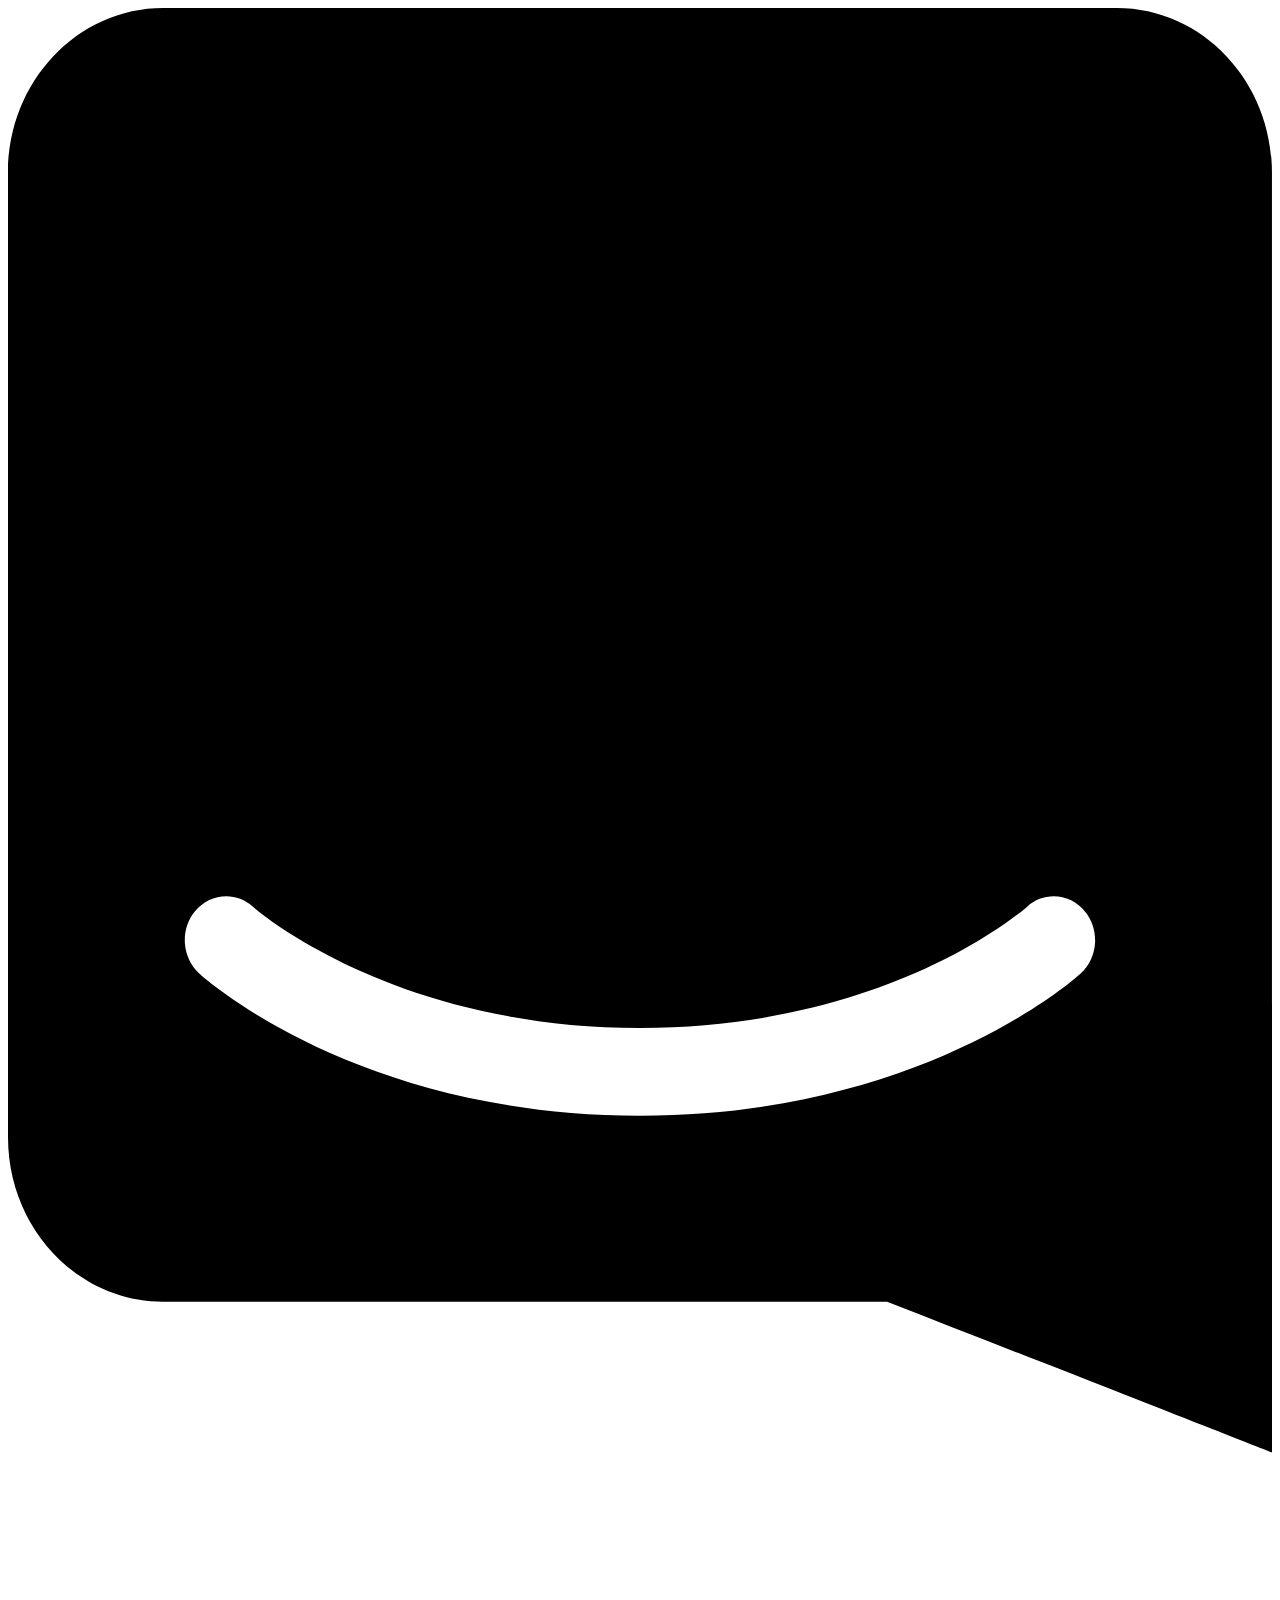
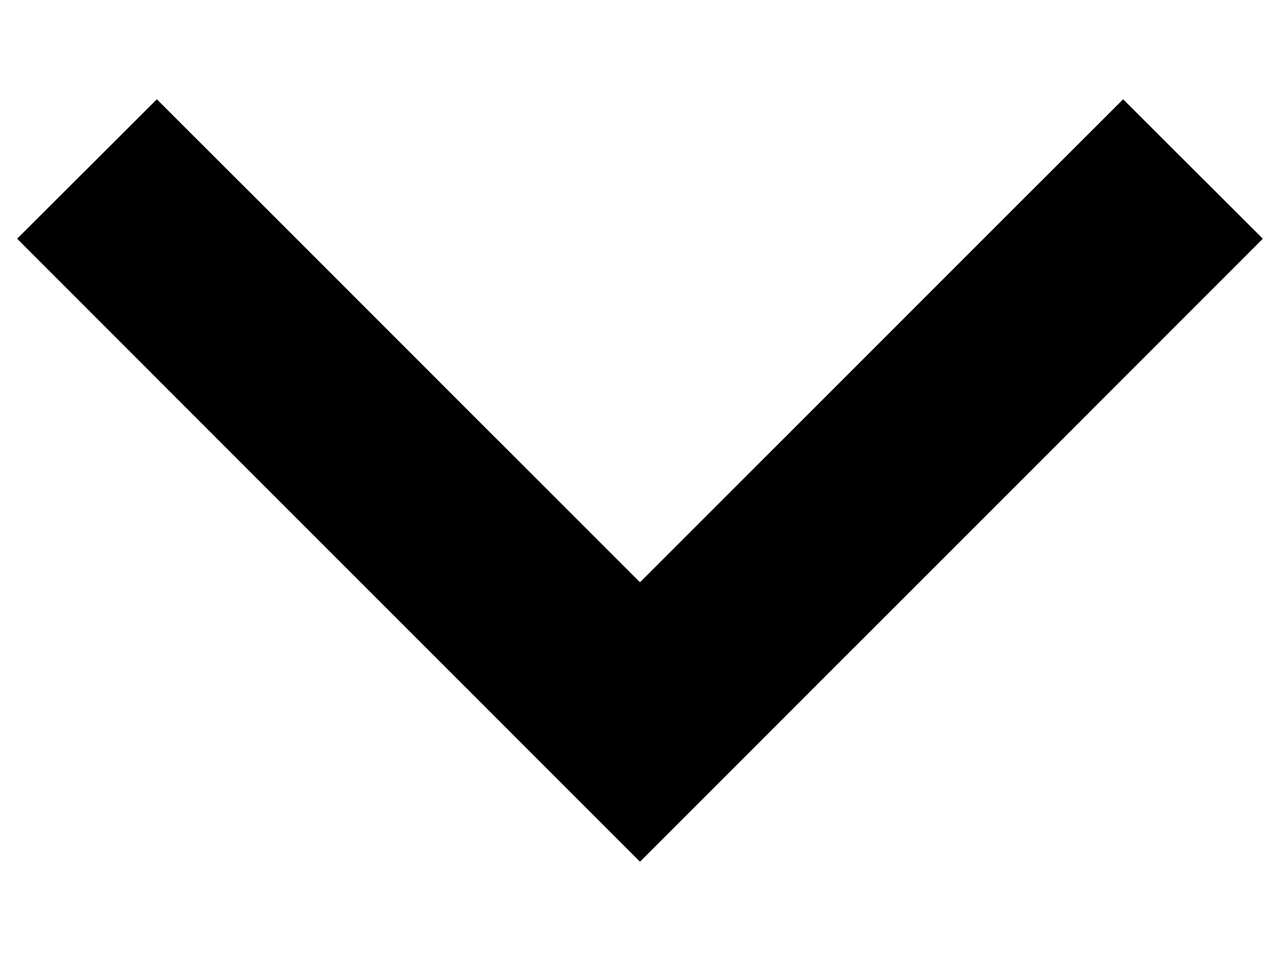
<file: img/long_line_files/saved_resource(1).html>
<!-- saved from url=(0011)about:blank -->
<html lang="en"><head><meta http-equiv="Content-Type" content="text/html; charset=UTF-8">
      <title>Intercom Live Chat</title>
      <!--<base target="_parent">--><base href="." target="_parent">
    <style data-emotion="intercom-global"></style><style data-emotion="intercom"></style></head>
    <body id="intercom-container-body" dir="ltr" class="">
      <div id="intercom-container" class="intercom-namespace" role="main" aria-live="polite"><div tabindex="-1" role="region"><div class="intercom-launcher  intercom-12otgi2 e2ujk8f0" aria-label="Open Intercom Messenger" role="button" tabindex="0"><div class="intercom-2warx6 e2ujk8f1"><svg focusable="false" aria-hidden="true" viewBox="0 0 28 32"><path d="M28,32 C28,32 23.2863266,30.1450667 19.4727818,28.6592 L3.43749107,28.6592 C1.53921989,28.6592 0,27.0272 0,25.0144 L0,3.6448 C0,1.632 1.53921989,0 3.43749107,0 L24.5615088,0 C26.45978,0 27.9989999,1.632 27.9989999,3.6448 L27.9989999,22.0490667 L28,22.0490667 L28,32 Z M23.8614088,20.0181333 C23.5309223,19.6105242 22.9540812,19.5633836 22.5692242,19.9125333 C22.5392199,19.9392 19.5537934,22.5941333 13.9989999,22.5941333 C8.51321617,22.5941333 5.48178311,19.9584 5.4277754,19.9104 C5.04295119,19.5629428 4.46760991,19.6105095 4.13759108,20.0170667 C3.97913051,20.2124916 3.9004494,20.4673395 3.91904357,20.7249415 C3.93763774,20.9825435 4.05196575,21.2215447 4.23660523,21.3888 C4.37862552,21.5168 7.77411059,24.5386667 13.9989999,24.5386667 C20.2248893,24.5386667 23.6203743,21.5168 23.7623946,21.3888 C23.9467342,21.2215726 24.0608642,20.9827905 24.0794539,20.7254507 C24.0980436,20.4681109 24.0195551,20.2135019 23.8614088,20.0181333 Z"></path></svg></div><div class="intercom-a2500y e2ujk8f3"><svg viewBox="0 0 16 14" xmlns="http://www.w3.org/2000/svg"><path fill-rule="evenodd" clip-rule="evenodd" d="M.116 4.884l1.768-1.768L8 9.232l6.116-6.116 1.768 1.768L8 12.768.116 4.884z"></path></svg></div></div></div></div>
    
  </body></html>
</file>
